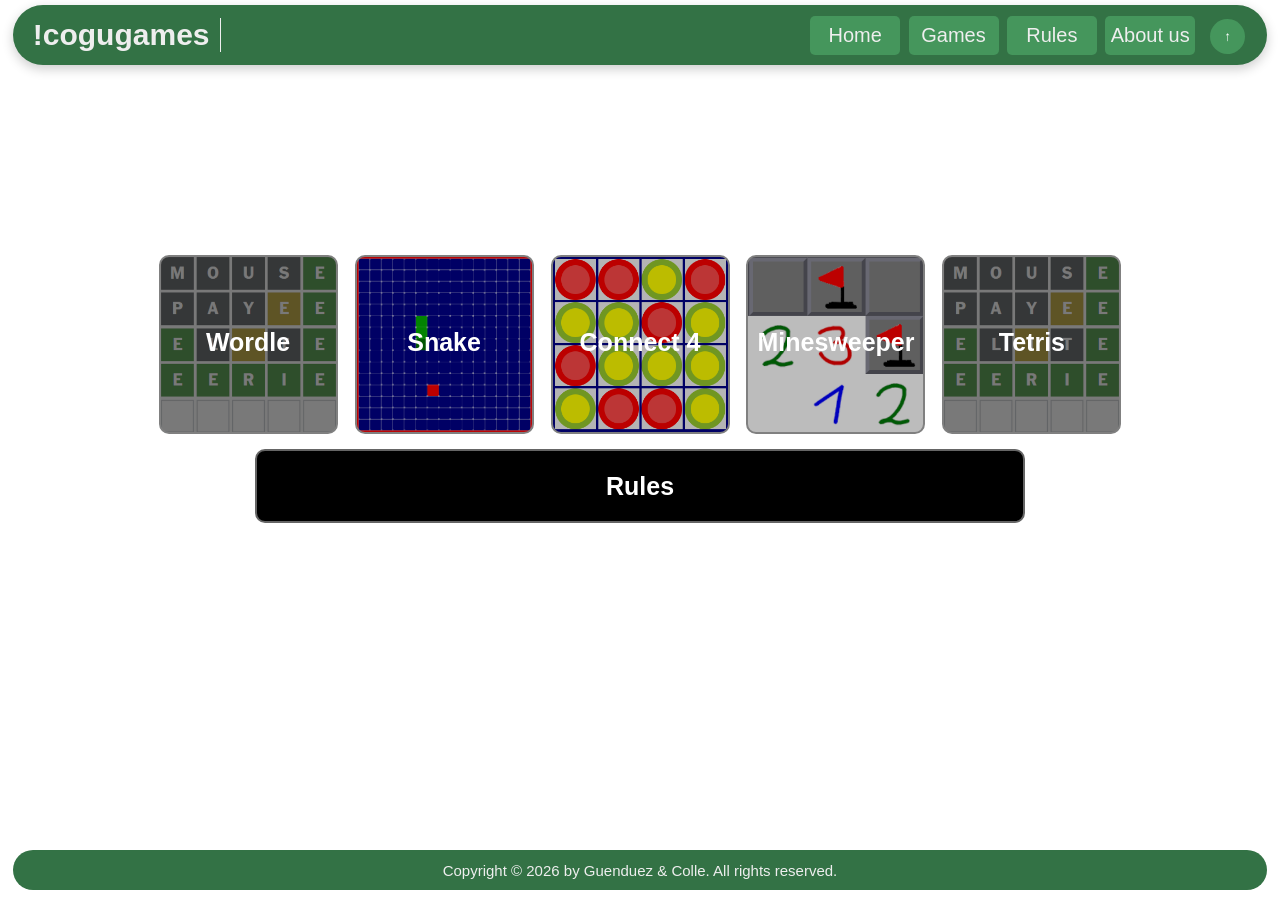
<file: index.html>
<!DOCTYPE html>
<html lang="en">
<head>
    <meta charset="UTF-8">
    <meta name="viewport" content="width=device-width, initial-scale=1.0">
    <title>Gamesite Guenduez & Colle</title>
    <link rel="stylesheet" href="./css/style.css">
</head>
<body>
    <div id="global-header-wrapper"></div>
    <main id="index-main">
        <div class="game-options">
            <a href="./wordle.html" class="game-option-main" id="game-option-wordle">
                <div>Wordle</div>
            </a>

            <a href="./snake.html" class="game-option-main" id="game-option-snake">
                <div>Snake</div>
            </a>

            <a href="./gewinnt.html" class="game-option-main" id="game-option-gewinnt">
                <div>Connect 4</div>
            </a>

            <a href="./minesweeper.html" class="game-option-main" id="game-option-minesweeper">
                <div>Minesweeper</div>
            </a>
            
            <a href="./tetris.html" class="game-option-main" id="game-option-tetris">
                <div>Tetris</div>
            </a>
        </div>

        <a href="./rules.html" class="other-options-main">
            <div>Rules</div>
        </a>
    </main>

    <footer id="global-footer"></footer>

    <script src="./js/header.js"></script>
    <script src="./js/footer.js"></script>
    <script src="./js/collapseHeaderGameOptions.js"></script>
    <script src="./js/toggleHeader.js"></script>
</body>
</html>
</file>
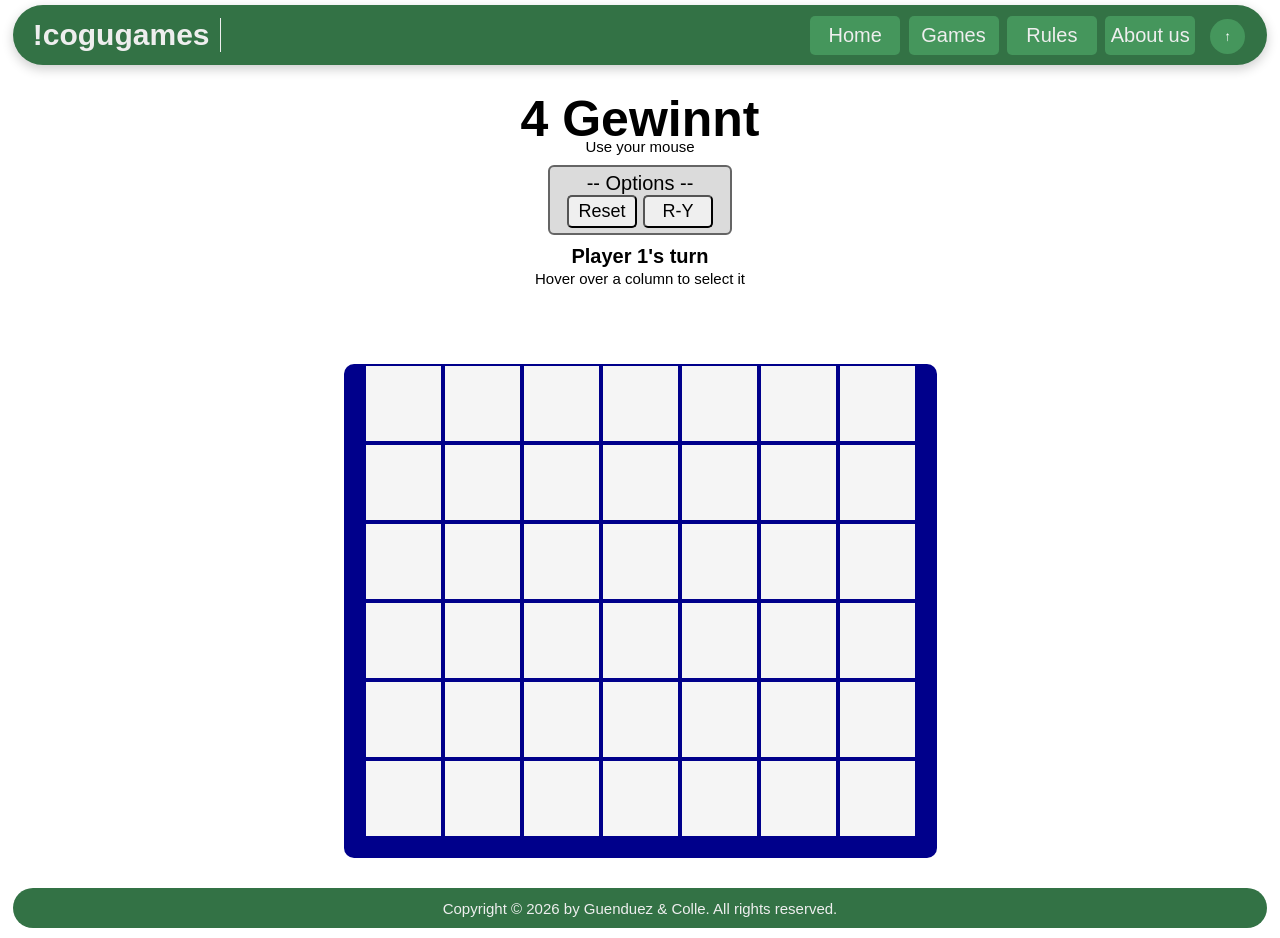
<file: gewinnt.html>
<!DOCTYPE html>
<html lang="en">
<head>
    <meta charset="UTF-8">
    <meta name="viewport" content="width=device-width, initial-scale=1.0">
    <title>Gamesite Guenduez & Colle</title>
    <link rel="stylesheet" href="./css/style.css">
    <link rel="stylesheet" href="./css/tileRY.css">
    <link rel="stylesheet" href="./css/tileBG.css">
    <link rel="stylesheet" href="./css/tileCB.css">
    <link rel="stylesheet" href="./css/tileImpossible.css">
</head>
<body>
    <div id="global-header-wrapper"></div>

    <main>
        <h1 class="game-title">4 Gewinnt</h1>
        <p class="game-subtitle">Use your mouse</p>
        <div class="game-options-menu">
            <p>-- Options --</p>
            <div>
                <button type="button" id="gewinnt-reset-button" class="options-button">Reset</button>
                <button type="button" id="gewinnt-color-button" class="options-button">R-Y</button>
            </div>
        </div>
        <p id="comment-gewinnt">Player 1&apos;s turn</p>
        <p id="meta-message-gewinnt">Hover over a column to select it</p>
        <div id="gewinnt-game-board">
            <div class="gewinnt-input-row">
                <button></button>
                <button></button>
                <button></button>
                <button></button>
                <button></button>
                <button></button>
                <button></button>
            </div>
            <div id="gewinnt-rows-wrapper">
                <div class="gewinnt-row">
                    <div class="gewinnt-tile-wrapper"></div>
                    <div class="gewinnt-tile-wrapper"></div>
                    <div class="gewinnt-tile-wrapper"></div>
                    <div class="gewinnt-tile-wrapper"></div>
                    <div class="gewinnt-tile-wrapper"></div>
                    <div class="gewinnt-tile-wrapper"></div>
                    <div class="gewinnt-tile-wrapper"></div>
                </div>
                <div class="gewinnt-row">
                    <div class="gewinnt-tile-wrapper"></div>
                    <div class="gewinnt-tile-wrapper"></div>
                    <div class="gewinnt-tile-wrapper"></div>
                    <div class="gewinnt-tile-wrapper"></div>
                    <div class="gewinnt-tile-wrapper"></div>
                    <div class="gewinnt-tile-wrapper"></div>
                    <div class="gewinnt-tile-wrapper"></div>
                </div>
                <div class="gewinnt-row">
                    <div class="gewinnt-tile-wrapper"></div>
                    <div class="gewinnt-tile-wrapper"></div>
                    <div class="gewinnt-tile-wrapper"></div>
                    <div class="gewinnt-tile-wrapper"></div>
                    <div class="gewinnt-tile-wrapper"></div>
                    <div class="gewinnt-tile-wrapper"></div>
                    <div class="gewinnt-tile-wrapper"></div>
                </div>
                <div class="gewinnt-row">
                    <div class="gewinnt-tile-wrapper"></div>
                    <div class="gewinnt-tile-wrapper"></div>
                    <div class="gewinnt-tile-wrapper"></div>
                    <div class="gewinnt-tile-wrapper"></div>
                    <div class="gewinnt-tile-wrapper"></div>
                    <div class="gewinnt-tile-wrapper"></div>
                    <div class="gewinnt-tile-wrapper"></div>
                </div>
                <div class="gewinnt-row">
                    <div class="gewinnt-tile-wrapper"></div>
                    <div class="gewinnt-tile-wrapper"></div>
                    <div class="gewinnt-tile-wrapper"></div>
                    <div class="gewinnt-tile-wrapper"></div>
                    <div class="gewinnt-tile-wrapper"></div>
                    <div class="gewinnt-tile-wrapper"></div>
                    <div class="gewinnt-tile-wrapper"></div>
                </div>
                <div class="gewinnt-row">
                    <div class="gewinnt-tile-wrapper"></div>
                    <div class="gewinnt-tile-wrapper"></div>
                    <div class="gewinnt-tile-wrapper"></div>
                    <div class="gewinnt-tile-wrapper"></div>
                    <div class="gewinnt-tile-wrapper"></div>
                    <div class="gewinnt-tile-wrapper"></div>
                    <div class="gewinnt-tile-wrapper"></div>
                </div>
            </div>
        </div>
    </main>

    <footer id="global-footer"></footer>

    <script src="./js/header.js"></script>
    <script src="./js/footer.js"></script>
    <script src="./js/collapseHeaderGameOptions.js"></script>
    <script src="./js/toggleHeader.js"></script>
    <script src="./js/gewinntGame.js"></script>
</body>
</html>
</file>
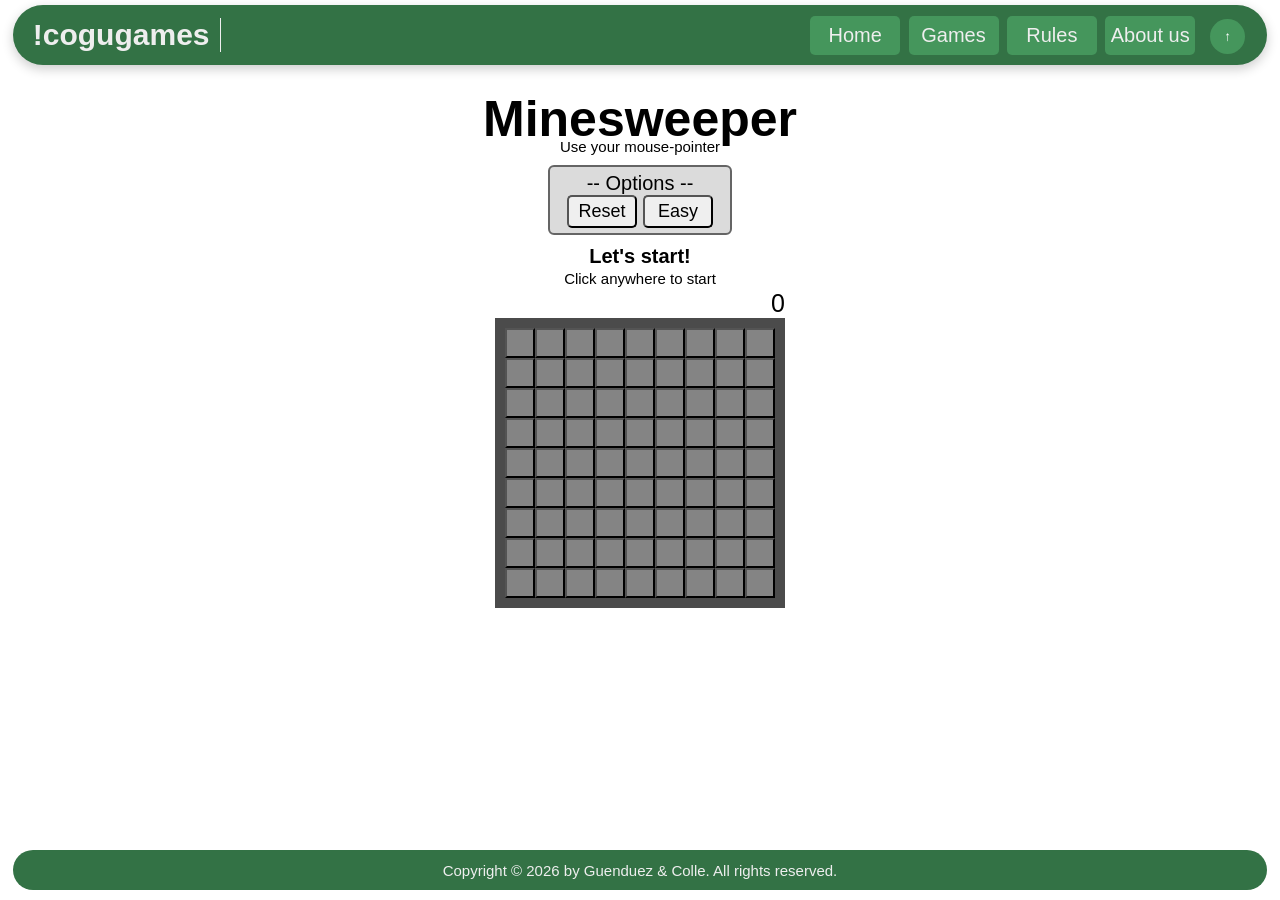
<file: minesweeper.html>
<!DOCTYPE html>
<html lang="en">
<head>
    <meta charset="UTF-8">
    <meta name="viewport" content="width=device-width, initial-scale=1.0">
    <title>Gamesite Guenduez & Colle</title>
    <link rel="stylesheet" href="./css/style.css">
</head>
<body>
    <div id="global-header-wrapper"></div>
    <main>
        <h1 class="game-title">Minesweeper</h1>
        <p class="game-subtitle">Use your mouse-pointer</p>
        <div class="game-options-menu">
            <p>-- Options --</p>
            <div>
                <button type="button" id="minesweeper-reset" class="options-button">Reset</button>
                <button type="button" id="toggle-difficulty" class="options-button">Easy</button>
            </div>
        </div>

        <p id="comment-minesweeper">Let's start!</p>
        <p id="meta-message-minesweeper">Click anywhere to start</p>

        <div id="minesweeper-timer-wrapper"><p id="minesweeper-timer">0</p></div>
        <div class="minesweeper-gameboard"></div>

    </main>

    <footer id="global-footer"></footer>

    <script src="./js/header.js"></script>
    <script src="./js/footer.js"></script>
    <script src="./js/collapseHeaderGameOptions.js"></script>
    <script src="./js/toggleHeader.js"></script>
    <script src="./js/minesweeperGame.js"></script>
</body>
</html>
</file>
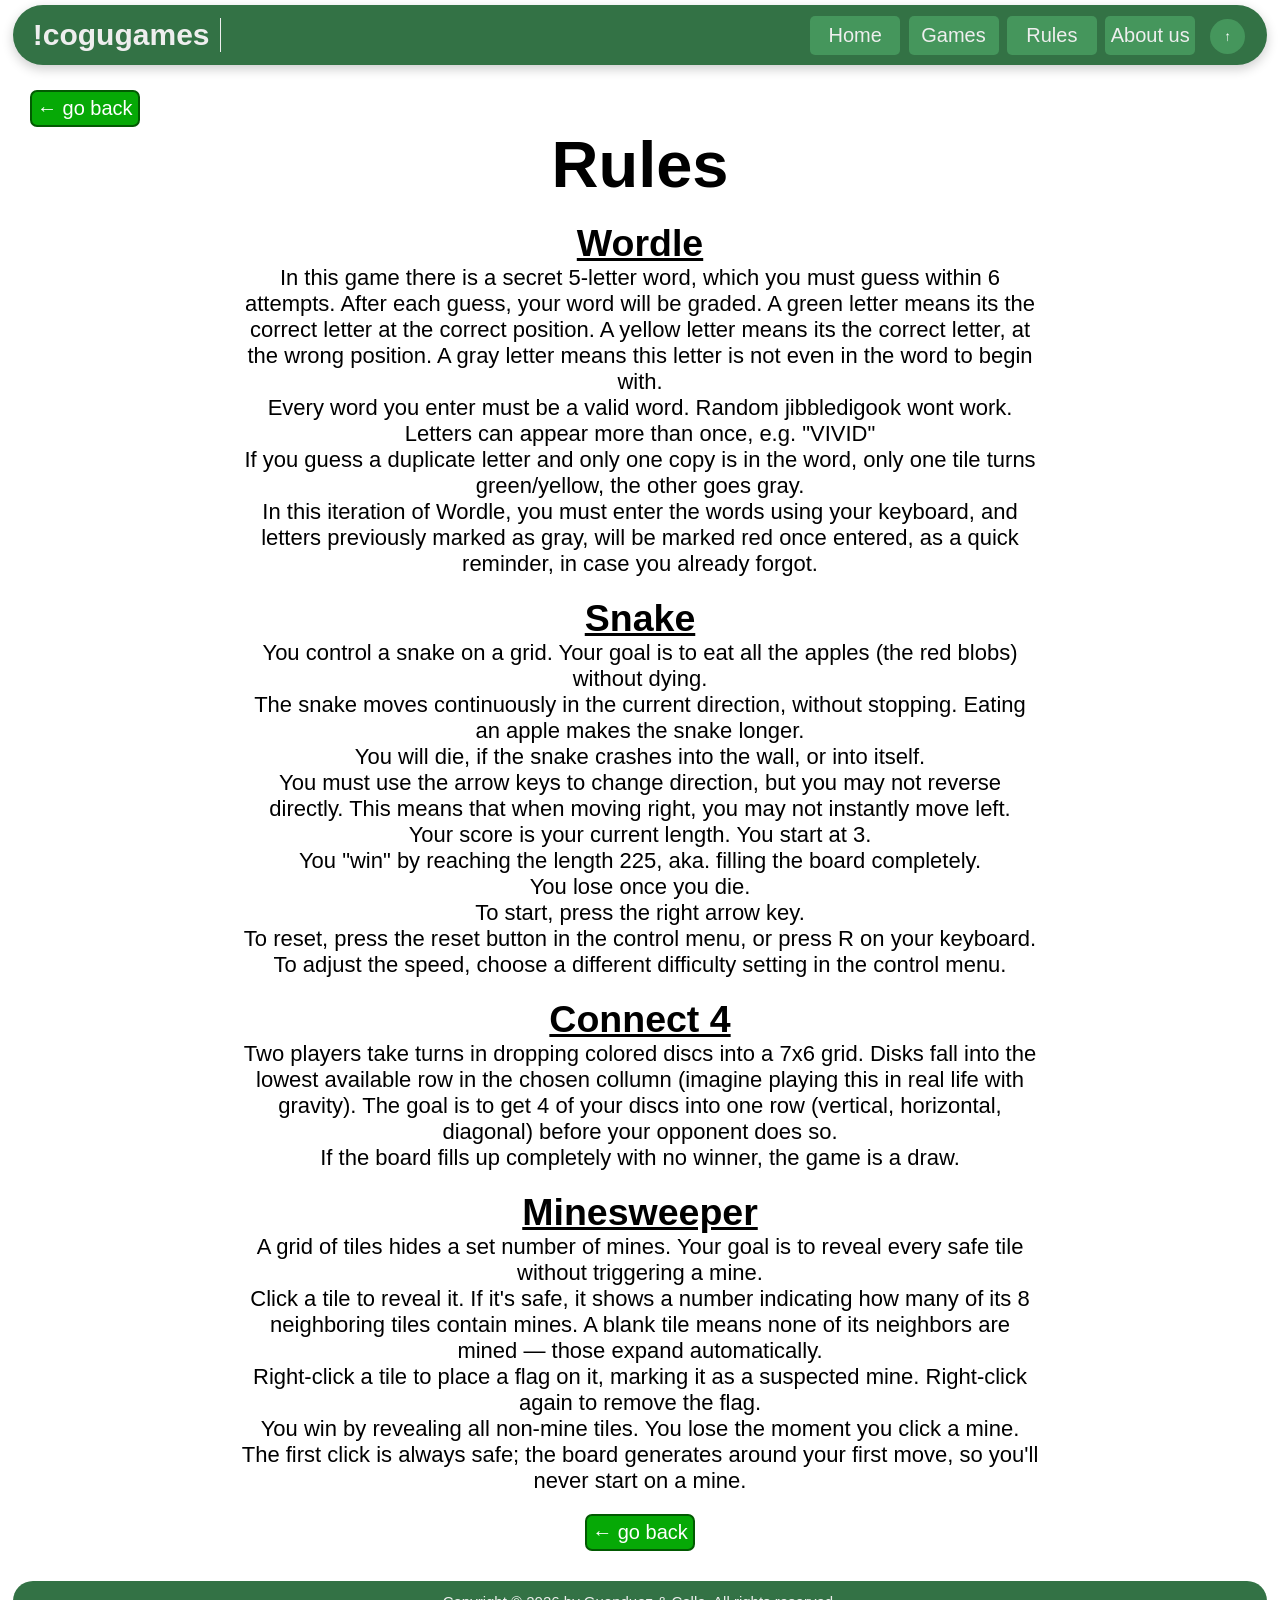
<file: rules.html>
<!DOCTYPE html>
<html lang="en">
<head>
    <meta charset="UTF-8">
    <meta name="viewport" content="width=device-width, initial-scale=1.0">
    <title>Gamesite Guenduez & Colle</title>
    <link rel="stylesheet" href="./css/style.css">
</head>
<body>
    <div id="global-header-wrapper"></div>
    <main id="rules-main">
        <a href="./index.html" class="back-to-home-link">&larr; go back</a>
        <h1>Rules</h1>
        <div class="rules-paragraph">
            <h2>Wordle</h2>
            <p>
                In this game there is a secret 5-letter word, which you must guess within 6 attempts. 
                After each guess, your word will be graded. A green letter means its the correct letter at the correct position. 
                A yellow letter means its the correct letter, at the wrong position. A gray letter means this letter is not even 
                in the word to begin with.   
            </p>
            <p>
                Every word you enter must be a valid word. Random jibbledigook wont work.
            </p>
            <p>
                Letters can appear more than once, e.g. "VIVID" 
            </p>
            <p>
                If you guess a duplicate letter and only one copy is in the word, only one tile turns green/yellow, the other goes gray.<br>
            </p>
            <p>
                In this iteration of Wordle, you must enter the words using your keyboard, and letters previously marked as gray, will be 
                marked red once entered, as a quick reminder, in case you already forgot. 
            </p>
        </div>

        <div class="rules-paragraph">
            <h2>Snake</h2>
            <p>
                You control a snake on a grid. Your goal is to eat all the apples (the red blobs) without dying. <br>
                The snake moves continuously in the current direction, without stopping. 
                Eating an apple makes the snake longer. <br>
                You will die, if the snake crashes into the wall, or into itself. 
            </p>
            <p>
                You must use the arrow keys to change direction, but you may not reverse directly. This means that 
                when moving right, you may not instantly move left. 
            </p>
            <p>
                Your score is your current length. You start at 3. 
            </p>
            <p>
                You "win" by reaching the length 225, aka. filling the board completely. <br>
                You lose once you die. 
            </p>
            <p>
                To start, press the right arrow key. <br>
                To reset, press the reset button in the control menu, or press R on your keyboard. <br>
                To adjust the speed, choose a different difficulty setting in the control menu. 
            </p>
        </div>

        <div class="rules-paragraph">
            <h2>Connect 4</h2>
            <p>
                Two players take turns in dropping colored discs into a 7x6 grid. 
                Disks fall into the lowest available row in the chosen collumn (imagine playing this in real life with gravity). 
                The goal is to get 4 of your discs into one row (vertical, horizontal, diagonal) before your opponent does so. 
            </p>
            <p>
                If the board fills up completely with no winner, the game is a draw. 
            </p>
        </div>
        
        <div class="rules-paragraph">
            <h2>Minesweeper</h2>
            <p>
                A grid of tiles hides a set number of mines. Your goal is to reveal every safe tile without 
                triggering a mine.
            </p>
            <p>
                Click a tile to reveal it. If it's safe, it shows a number indicating how many of its 
                8 neighboring tiles contain mines. A blank tile means none of its neighbors are mined — 
                those expand automatically.
            </p>
            <p>
                Right-click a tile to place a flag on it, marking it as a suspected mine. 
                Right-click again to remove the flag.
            </p>
            <p>
                You win by revealing all non-mine tiles. You lose the moment you click a mine.
            </p>
            <p>
                The first click is always safe; the board generates around your first move, 
                so you'll never start on a mine.
            </p>
        </div>

        <a href="./index.html" class="back-to-home-link" id="bottom-back-to-home-link">&larr; go back</a>
    </main>

    <footer id="global-footer"></footer>

    <script src="./js/header.js"></script>
    <script src="./js/footer.js"></script>
    <script src="./js/collapseHeaderGameOptions.js"></script>
    <script src="./js/toggleHeader.js"></script>
</body>
</html>
</file>
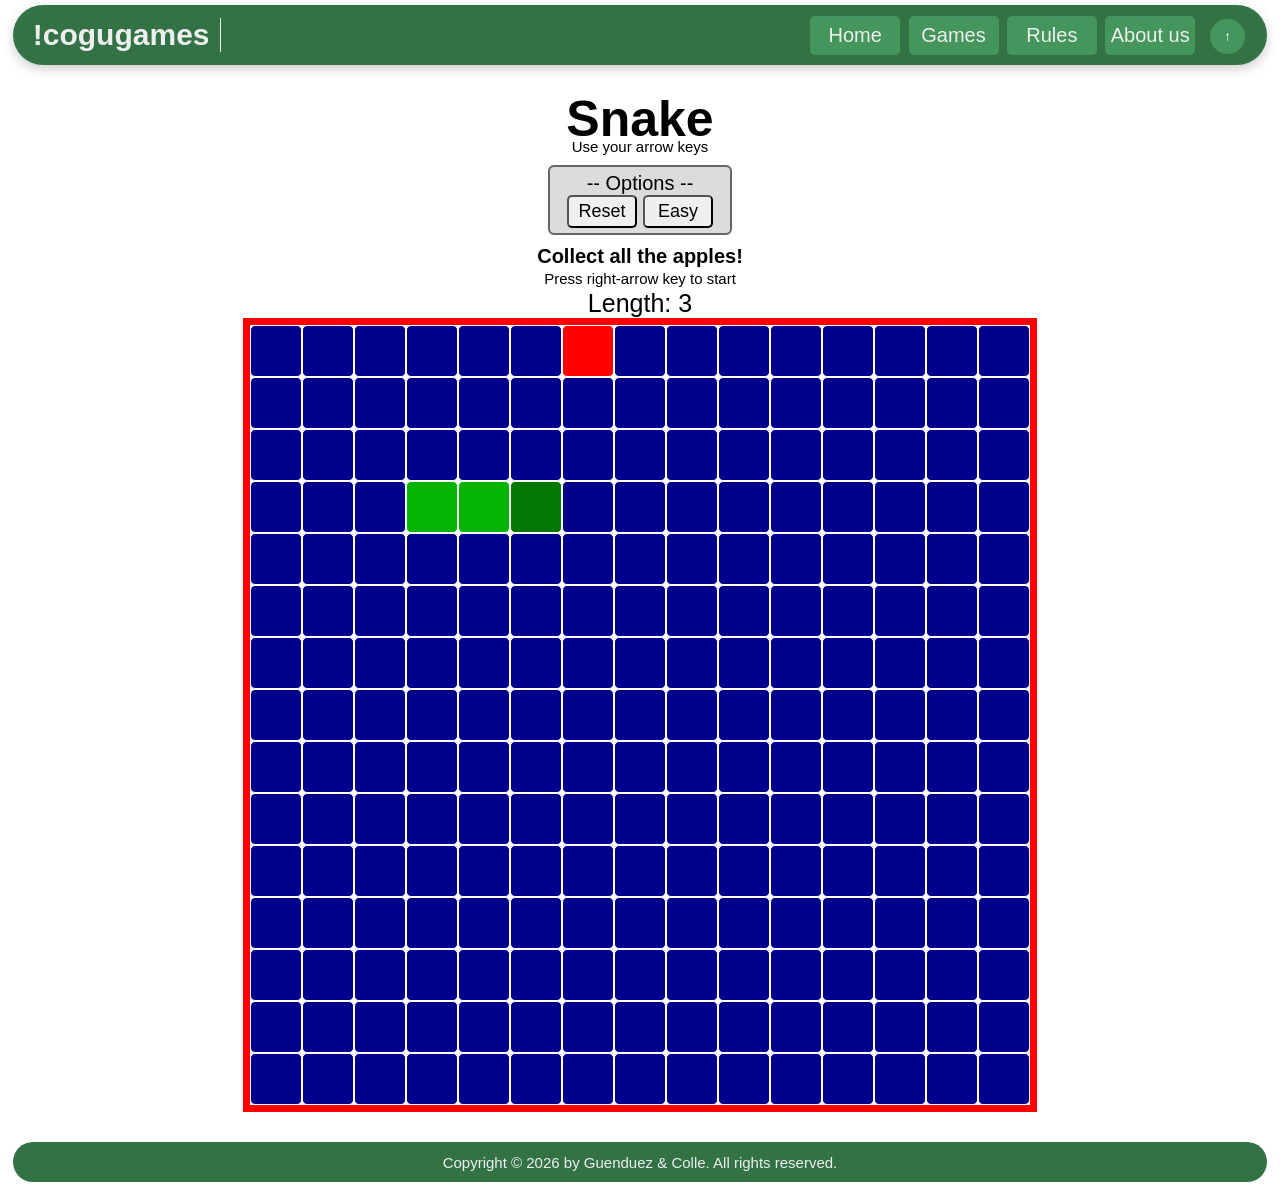
<file: snake.html>
<!DOCTYPE html>
<html lang="en">
<head>
    <meta charset="UTF-8">
    <meta name="viewport" content="width=device-width, initial-scale=1.0">
    <title>Gamesite Guenduez & Colle</title>
    <link rel="stylesheet" href="./css/style.css">
</head>
<body>
    <div id="global-header-wrapper"></div>
    <main>
        <h1 class="game-title">Snake</h1>
        <p class="game-subtitle">Use your arrow keys</p>
        <div class="game-options-menu">
            <p>-- Options --</p>
            <div>
                <button type="button" id="snake-reset-button" class="options-button">Reset</button>
                <button type="button" id="snake-difficulty" class="options-button">Easy</button>
            </div>
        </div>
        <p id="comment-snake">Collect all the apples!</p>
        <p id="meta-message-snake">Press right-arrow key to start</p>
        <div id="snake-scores">
            <div id="snake-score-apples">Length: 3</div>
        </div>
        <div id="snake-game-board">
            <div class="snake-row">
                <div class="snake-block"></div>
                <div class="snake-block"></div>
                <div class="snake-block"></div>
                <div class="snake-block"></div>
                <div class="snake-block"></div>
                <div class="snake-block"></div>
                <div class="snake-block"></div>
                <div class="snake-block"></div>
                <div class="snake-block"></div>
                <div class="snake-block"></div>
                <div class="snake-block"></div>
                <div class="snake-block"></div>
                <div class="snake-block"></div>
                <div class="snake-block"></div>
                <div class="snake-block"></div>
            </div>
            <div class="snake-row">
                <div class="snake-block"></div>
                <div class="snake-block"></div>
                <div class="snake-block"></div>
                <div class="snake-block"></div>
                <div class="snake-block"></div>
                <div class="snake-block"></div>
                <div class="snake-block"></div>
                <div class="snake-block"></div>
                <div class="snake-block"></div>
                <div class="snake-block"></div>
                <div class="snake-block"></div>
                <div class="snake-block"></div>
                <div class="snake-block"></div>
                <div class="snake-block"></div>
                <div class="snake-block"></div>
            </div>
            <div class="snake-row">
                <div class="snake-block"></div>
                <div class="snake-block"></div>
                <div class="snake-block"></div>
                <div class="snake-block"></div>
                <div class="snake-block"></div>
                <div class="snake-block"></div>
                <div class="snake-block"></div>
                <div class="snake-block"></div>
                <div class="snake-block"></div>
                <div class="snake-block"></div>
                <div class="snake-block"></div>
                <div class="snake-block"></div>
                <div class="snake-block"></div>
                <div class="snake-block"></div>
                <div class="snake-block"></div>
            </div>
            <div class="snake-row">
                <div class="snake-block"></div>
                <div class="snake-block"></div>
                <div class="snake-block"></div>
                <div class="snake-block"></div>
                <div class="snake-block"></div>
                <div class="snake-block"></div>
                <div class="snake-block"></div>
                <div class="snake-block"></div>
                <div class="snake-block"></div>
                <div class="snake-block"></div>
                <div class="snake-block"></div>
                <div class="snake-block"></div>
                <div class="snake-block"></div>
                <div class="snake-block"></div>
                <div class="snake-block"></div>
            </div>
            <div class="snake-row">
                <div class="snake-block"></div>
                <div class="snake-block"></div>
                <div class="snake-block"></div>
                <div class="snake-block"></div>
                <div class="snake-block"></div>
                <div class="snake-block"></div>
                <div class="snake-block"></div>
                <div class="snake-block"></div>
                <div class="snake-block"></div>
                <div class="snake-block"></div>
                <div class="snake-block"></div>
                <div class="snake-block"></div>
                <div class="snake-block"></div>
                <div class="snake-block"></div>
                <div class="snake-block"></div>
            </div>
            <div class="snake-row">
                <div class="snake-block"></div>
                <div class="snake-block"></div>
                <div class="snake-block"></div>
                <div class="snake-block"></div>
                <div class="snake-block"></div>
                <div class="snake-block"></div>
                <div class="snake-block"></div>
                <div class="snake-block"></div>
                <div class="snake-block"></div>
                <div class="snake-block"></div>
                <div class="snake-block"></div>
                <div class="snake-block"></div>
                <div class="snake-block"></div>
                <div class="snake-block"></div>
                <div class="snake-block"></div>
            </div>
            <div class="snake-row">
                <div class="snake-block"></div>
                <div class="snake-block"></div>
                <div class="snake-block"></div>
                <div class="snake-block"></div>
                <div class="snake-block"></div>
                <div class="snake-block"></div>
                <div class="snake-block"></div>
                <div class="snake-block"></div>
                <div class="snake-block"></div>
                <div class="snake-block"></div>
                <div class="snake-block"></div>
                <div class="snake-block"></div>
                <div class="snake-block"></div>
                <div class="snake-block"></div>
                <div class="snake-block"></div>
            </div>
            <div class="snake-row">
                <div class="snake-block"></div>
                <div class="snake-block"></div>
                <div class="snake-block"></div>
                <div class="snake-block"></div>
                <div class="snake-block"></div>
                <div class="snake-block"></div>
                <div class="snake-block"></div>
                <div class="snake-block"></div>
                <div class="snake-block"></div>
                <div class="snake-block"></div>
                <div class="snake-block"></div>
                <div class="snake-block"></div>
                <div class="snake-block"></div>
                <div class="snake-block"></div>
                <div class="snake-block"></div>
            </div>
            <div class="snake-row">
                <div class="snake-block"></div>
                <div class="snake-block"></div>
                <div class="snake-block"></div>
                <div class="snake-block"></div>
                <div class="snake-block"></div>
                <div class="snake-block"></div>
                <div class="snake-block"></div>
                <div class="snake-block"></div>
                <div class="snake-block"></div>
                <div class="snake-block"></div>
                <div class="snake-block"></div>
                <div class="snake-block"></div>
                <div class="snake-block"></div>
                <div class="snake-block"></div>
                <div class="snake-block"></div>
            </div>
            <div class="snake-row">
                <div class="snake-block"></div>
                <div class="snake-block"></div>
                <div class="snake-block"></div>
                <div class="snake-block"></div>
                <div class="snake-block"></div>
                <div class="snake-block"></div>
                <div class="snake-block"></div>
                <div class="snake-block"></div>
                <div class="snake-block"></div>
                <div class="snake-block"></div>
                <div class="snake-block"></div>
                <div class="snake-block"></div>
                <div class="snake-block"></div>
                <div class="snake-block"></div>
                <div class="snake-block"></div>
            </div>
            <div class="snake-row">
                <div class="snake-block"></div>
                <div class="snake-block"></div>
                <div class="snake-block"></div>
                <div class="snake-block"></div>
                <div class="snake-block"></div>
                <div class="snake-block"></div>
                <div class="snake-block"></div>
                <div class="snake-block"></div>
                <div class="snake-block"></div>
                <div class="snake-block"></div>
                <div class="snake-block"></div>
                <div class="snake-block"></div>
                <div class="snake-block"></div>
                <div class="snake-block"></div>
                <div class="snake-block"></div>
            </div>
            <div class="snake-row">
                <div class="snake-block"></div>
                <div class="snake-block"></div>
                <div class="snake-block"></div>
                <div class="snake-block"></div>
                <div class="snake-block"></div>
                <div class="snake-block"></div>
                <div class="snake-block"></div>
                <div class="snake-block"></div>
                <div class="snake-block"></div>
                <div class="snake-block"></div>
                <div class="snake-block"></div>
                <div class="snake-block"></div>
                <div class="snake-block"></div>
                <div class="snake-block"></div>
                <div class="snake-block"></div>
            </div>
            <div class="snake-row">
                <div class="snake-block"></div>
                <div class="snake-block"></div>
                <div class="snake-block"></div>
                <div class="snake-block"></div>
                <div class="snake-block"></div>
                <div class="snake-block"></div>
                <div class="snake-block"></div>
                <div class="snake-block"></div>
                <div class="snake-block"></div>
                <div class="snake-block"></div>
                <div class="snake-block"></div>
                <div class="snake-block"></div>
                <div class="snake-block"></div>
                <div class="snake-block"></div>
                <div class="snake-block"></div>
            </div>
            <div class="snake-row">
                <div class="snake-block"></div>
                <div class="snake-block"></div>
                <div class="snake-block"></div>
                <div class="snake-block"></div>
                <div class="snake-block"></div>
                <div class="snake-block"></div>
                <div class="snake-block"></div>
                <div class="snake-block"></div>
                <div class="snake-block"></div>
                <div class="snake-block"></div>
                <div class="snake-block"></div>
                <div class="snake-block"></div>
                <div class="snake-block"></div>
                <div class="snake-block"></div>
                <div class="snake-block"></div>
            </div>
            <div class="snake-row">
                <div class="snake-block"></div>
                <div class="snake-block"></div>
                <div class="snake-block"></div>
                <div class="snake-block"></div>
                <div class="snake-block"></div>
                <div class="snake-block"></div>
                <div class="snake-block"></div>
                <div class="snake-block"></div>
                <div class="snake-block"></div>
                <div class="snake-block"></div>
                <div class="snake-block"></div>
                <div class="snake-block"></div>
                <div class="snake-block"></div>
                <div class="snake-block"></div>
                <div class="snake-block"></div>
            </div>
        </div>
    </main>

    <footer id="global-footer"></footer>

    <script src="./js/header.js"></script>
    <script src="./js/footer.js"></script>
    <script src="./js/collapseHeaderGameOptions.js"></script>
    <script src="./js/toggleHeader.js"></script>
    <script src="./js/snakeGame.js"></script>
</body>
</html>
</file>
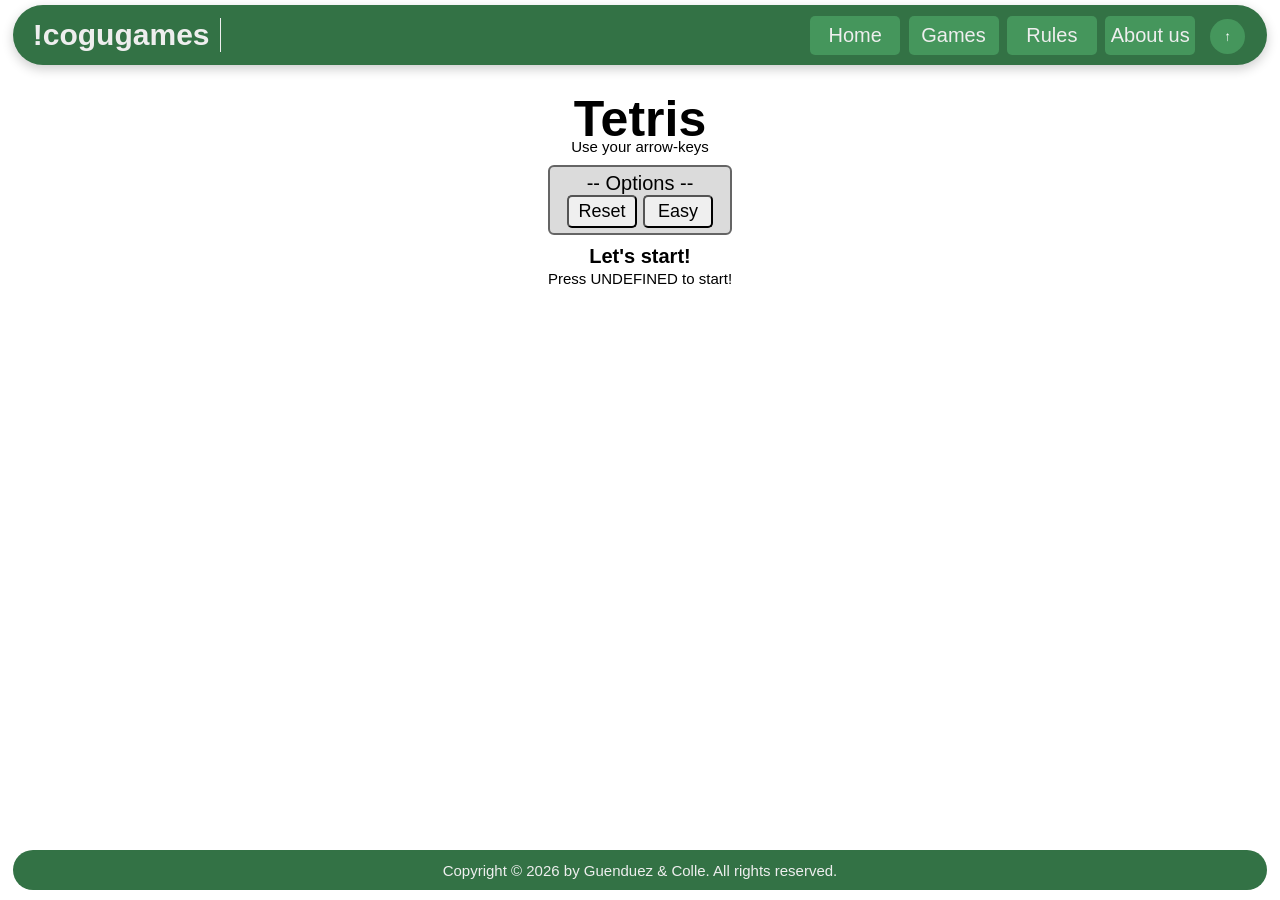
<file: tetris.html>
<!DOCTYPE html>
<html lang="en">
<head>
    <meta charset="UTF-8">
    <meta name="viewport" content="width=device-width, initial-scale=1.0">
    <title>Gamesite Guenduez & Colle</title>
    <link rel="stylesheet" href="./css/style.css">
</head>
<body>
    <div id="global-header-wrapper"></div>
    <main>
        <h1 class="game-title">Tetris</h1>
        <p class="game-subtitle">Use your arrow-keys</p>
        <div class="game-options-menu">
            <p>-- Options --</p>
            <div>
                <button type="button" id="tetris-reset" class="options-button">Reset</button>
                <button type="button" id="toggle-difficulty" class="options-button">Easy</button>
            </div>
        </div>

        <p id="comment-tetris">Let's start!</p>
        <p id="meta-message-tetris">Press UNDEFINED to start!</p>

        <div class="tetris-gameboard"></div>

    </main>

    <footer id="global-footer"></footer>

    <script src="./js/header.js"></script>
    <script src="./js/footer.js"></script>
    <script src="./js/collapseHeaderGameOptions.js"></script>
    <script src="./js/toggleHeader.js"></script>
    <script src="./js/tetrisGame.js"></script>
</body>
</html>
</file>
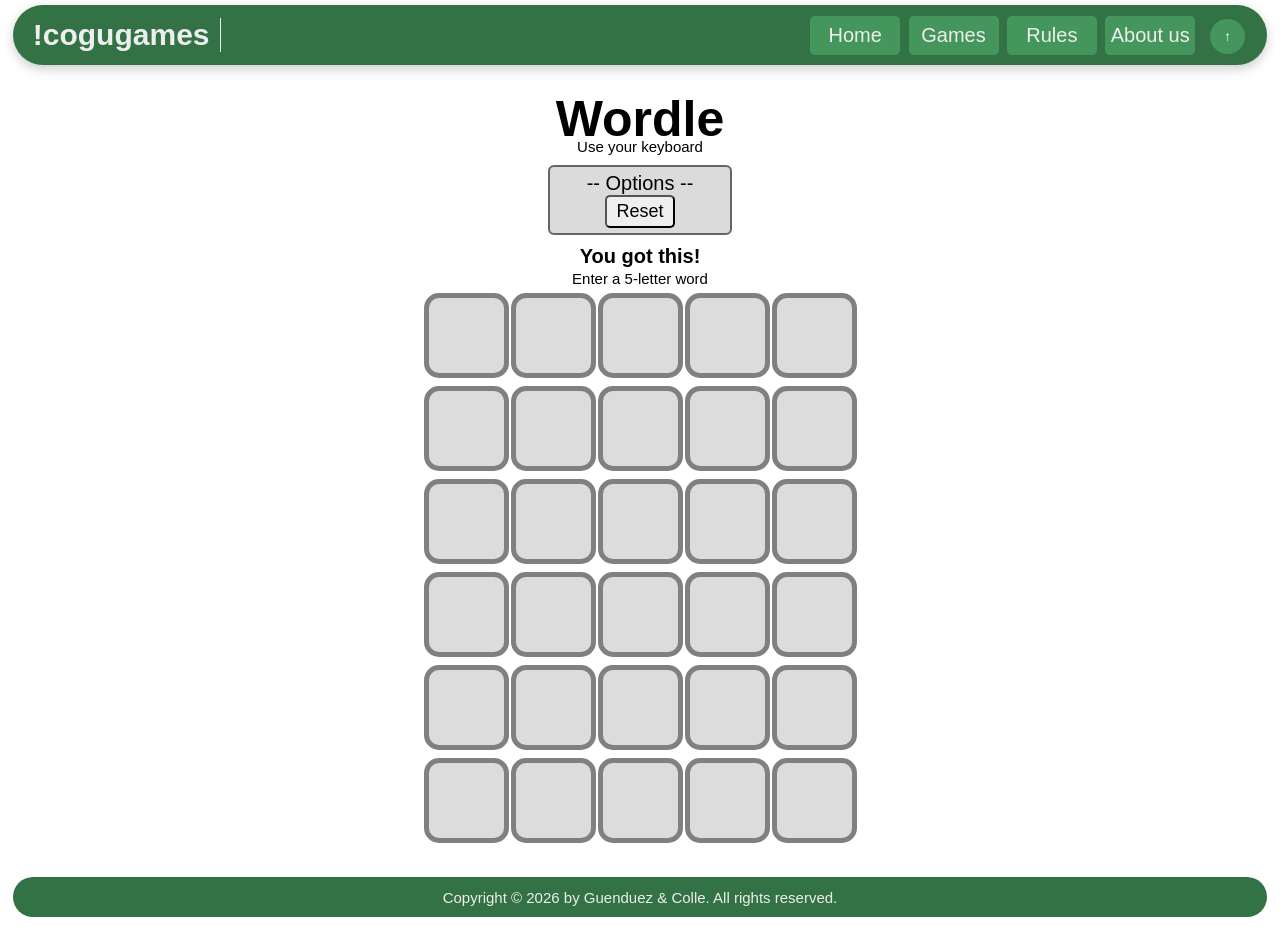
<file: wordle.html>
<!DOCTYPE html>
<html lang="de">
<head>
    <meta charset="UTF-8">
    <meta name="viewport" content="width=device-width, initial-scale=1.0">
    <title>Gamesite Guenduez & Colle</title>
    <link rel="stylesheet" href="./css/style.css">
</head>
<body>
    <div id="global-header-wrapper"></div>
    <main>
        <h1 class="game-title">Wordle</h1>
        <p class="game-subtitle">Use your keyboard</p>
        <div class="game-options-menu">
            <p>-- Options --</p>
            <div>
                <button type="button" id="wordle-reset-button" class="options-button">Reset</button>
            </div>
        </div>
        <p id="comment-wordle">You got this!</p>
        <p id="meta-message-wordle">Enter a 5-letter word</p>
        <div id="wordle-game-board">
            <div class="wordle-row">
                <div class="wordle-text-input-box"></div>
                <div class="wordle-text-input-box"></div>
                <div class="wordle-text-input-box"></div>
                <div class="wordle-text-input-box"></div>
                <div class="wordle-text-input-box"></div>
            </div>
            <div class="wordle-row">
                <div class="wordle-text-input-box"></div>
                <div class="wordle-text-input-box"></div>
                <div class="wordle-text-input-box"></div>
                <div class="wordle-text-input-box"></div>
                <div class="wordle-text-input-box"></div>
            </div>
            <div class="wordle-row">
                <div class="wordle-text-input-box"></div>
                <div class="wordle-text-input-box"></div>
                <div class="wordle-text-input-box"></div>
                <div class="wordle-text-input-box"></div>
                <div class="wordle-text-input-box"></div>
            </div>
            <div class="wordle-row">
                <div class="wordle-text-input-box"></div>
                <div class="wordle-text-input-box"></div>
                <div class="wordle-text-input-box"></div>
                <div class="wordle-text-input-box"></div>
                <div class="wordle-text-input-box"></div>
            </div>
            <div class="wordle-row">
                <div class="wordle-text-input-box"></div>
                <div class="wordle-text-input-box"></div>
                <div class="wordle-text-input-box"></div>
                <div class="wordle-text-input-box"></div>
                <div class="wordle-text-input-box"></div>
            </div>
            <div class="wordle-row">
                <div class="wordle-text-input-box"></div>
                <div class="wordle-text-input-box"></div>
                <div class="wordle-text-input-box"></div>
                <div class="wordle-text-input-box"></div>
                <div class="wordle-text-input-box"></div>
            </div>
        </div>
    </main>
    <footer id="global-footer"></footer>
    <script src="./js/header.js"></script>
    <script src="./js/footer.js"></script>
    <script src="./js/collapseHeaderGameOptions.js"></script>
    <script src="./js/toggleHeader.js"></script>
    <script src="./js/wordleGame.js"></script>
</body>
</html>
</file>
<file: css/style.css>
* {
    font-family: Arial, Helvetica, sans-serif;
}

body {
    margin:0px;
    display:flex;
    flex-direction: column;
    min-height: 100vh;
}

header {
    background-color: #337245;
    color:#eee;
    height:60px;
    width:98%;
    margin:5px auto;
    border-radius: 30px;
    display:flex;
    font-size: 30px;
    box-shadow: 0 4px 12px rgba(0,0,0,0.2);
    justify-content: space-between;
    transition: 0.1s ease-out;
}

.header-content {
    margin:auto 20px;
    width:fit-content;
}

#sitename {
    padding-right: 10px;
    border-right: 1px solid #eee;
    font-weight: bold;
}

#collapseButtonHeader, .header-button {
    cursor: pointer;
    border-radius: 5px;
    margin-top:0;
    background-color: #45965c;
    color: #eee;
    padding:8px 0px;
    width:90px;
    border:none;
    text-align:center;
    outline:none;
    font-size:20px;
}

#links-to-pages {
    position: relative;
    width:fit-content;
}

#links-wrapper {
    overflow: hidden;
    background-color: #689575;
    max-height: 0px;
    overflow:hidden;
    transition: max-height 0.1s ease-out, padding 0.1s ease-out;
    position: absolute;
    top:100%;
    width:130px;
    z-index:100;    /* makes it render over other elements */
    transform: translateX(90%);
    border-radius: 5px;
}

#links-wrapper a {
    display:inline-block;
    margin:0px;
    font-size:20px;
    color:#eee;
    cursor: pointer;
    width:125px;
    height:30px;
    border-radius: 5px;
    padding:7px 0px 0px 4px;
}

header a {
    display:inline-block;
    text-decoration: none;
}

#links-to-pages a:hover, #links-to-pages button:hover, .dropdown-option-header:hover {
    background-color:#82b290
}

.clickable-link-to-page {
    width:90px;
}

.header-button {
    width:90px;
}

#toggle-header {
    height:35px;
    width:35px;
    border: transparent;
    border-radius: 0px;
    float:right;
    margin:4px 2px 0px 15px;
    border-radius: 50%;
    background-color: #45965c;
    color:white;
}

.game-options {
    width:fit-content;
    margin:auto;
}

main {
    font-size: 25px;
    flex:1;
}

#index-main {
    padding-top: 20vh;
}

footer {
    background-color: #337245;
    color:#eee;
    height:40px;
    width:98%;
    margin:30px auto 10px auto;
    border-radius: 30px;
    display:flex;
    font-size: 15px;
    justify-content: center;
    align-items: center;
}

.game-option-main {
    display: inline-flex;
    margin:5px;
    color:white;
    text-align: center;
    font-weight: bold;
    text-decoration: none;
    align-content: center;
    vertical-align: middle;
}

.game-option-main div {
    width:175px;
    height:175px;
    background-size: 175px 175px;
    border-radius: 10px;
    border:2px grey solid;
    background-repeat: no-repeat;
    line-height: 170px;
}

.other-options-main {
    display: block;
    height:70px;
    width:766px;
    margin:10px auto;
    color:white;
    text-align: center;
    font-weight: bold;
    text-decoration: none;
    align-content: center;
    background-color: #000;
    border: 2px solid #656565;
    border-radius: 10px;
}

#game-option-wordle div {
    background-image: url("../images/wordle.png");
}

#game-option-snake div {
    background-image: url("../images/snake.png");
}

#game-option-gewinnt div {
    background-image: url("../images/gewinnt.png");
}

#game-option-minesweeper div {
    background-image: url("../images/minesweeper.png");
}

#game-option-tetris div {
    background-image: url("../images/wordle.png");
}

.game-option-main:hover, .other-options-main:hover {
    transform: translateY(3px);
}

.game-title {
    width:fit-content;
    margin:20px auto 0px auto;
}

.game-subtitle {
    width:fit-content;
    margin:-10px auto 5px auto;
    font-size: 15px;
}

.game-options-menu {
    width:180px;
    margin:10px auto;
    background-color: #dbdbdb;
    border: 2px solid #656565;
    border-radius: 6px;
    padding:5px 0px;
}

.game-options-menu p {
    font-size:20px;
    width:fit-content;
    margin:auto;
}

.options-button {
    margin:0px 3px;
    padding:4px 0px;
    width:70px;
    text-align:center;
    font-size:18px;
    border-radius: 5px;
    cursor: pointer;
}

.game-options-menu div {
    width:fit-content;
    margin:auto;
    display: flex;
}

#wordle-game-board {
    width:fit-content;
    height:fit-content;
    margin:auto;
}

.wordle-row {
    display:flex;
}

.wordle-text-input-box {
    width:75px;
    height:75px;
    margin:4px 1px;
    background-color: gainsboro;
    border: 5px solid grey;
    border-radius: 15px;
    text-align: center;
    vertical-align: middle;
    line-height:89px;
    color:black;
    font-size: 60px;
    font-weight: bold;
}

#comment-wordle, #comment-gewinnt, #comment-snake, #comment-minesweeper, #comment-tetris {
    width:fit-content;
    margin:2px auto;
    font-size: 20px;
    font-weight: bold;
}

#meta-message-wordle, #meta-message-gewinnt, #meta-message-snake, #meta-message-minesweeper, #meta-message-tetris {
    width:fit-content;
    margin:2px auto;
    font-size: 15px;
}

#gewinnt-game-board {
    width:fit-content;
    height:fit-content;
    margin:auto;
    display: flex;
    flex-direction: column;
}

.gewinnt-row {
    display:flex;
}

#gewinnt-rows-wrapper {
    background-color: darkblue;
    padding:0px 20px 20px 20px;
    border-radius:10px;
}

.gewinnt-tile-wrapper {
    width:75px;
    height:75px;
    margin:1px;
    border:darkblue solid 1px;
    background-color: whitesmoke;
}

.gewinnt-tile {
    width:70%;
    height:70%;
    border: 11.2px solid;
    border-radius: 50%;
    text-align: center;
    vertical-align: middle;
    line-height:89px;
    color:black;
    font-size: 60px;
    font-weight: bold;
}

.gewinnt-input-row {
    display:flex;
    justify-content: center;
    height:75px;
    width:100%;
}

.gewinnt-input-row button {
    width:75px;
    cursor: pointer;
    margin:2px;
    border-radius: 0px;
    border: 1px solid;
    background-color: transparent;
    border-color: transparent;
}

#snake-game-board {
    width:fit-content;
    height:fit-content;
    margin:auto;
    display: flex;
    flex-direction: column;
    border:7px solid red;
}

.snake-row {
    width:fit-content;
    height:fit-content;
    display: flex;
}

.snake-block {
    width:50px;
    height:50px;
    margin:0px;
    border:1px solid white;
    border-radius: 5px;
    background-color: darkblue;
}

.snake-block[contents="snake"] {
    background-color:rgb(3, 180, 3);
}

.snake-block[contents="head"] {
    background-color:rgb(3, 121, 3)
}

.snake-block[contents="apple"] {
    background-color:red;
}

.snake-block[contents="empty"] {
    background-color:darkblue;
}

#snake-score-apples {
    margin:auto;
    width:fit-content;
}

#rules-main {
    margin-top:20px;
}

#rules-main h1 {
    font-size: 65px;
    margin:auto;
    width:fit-content;
}

.rules-paragraph {
    margin:20px 0px;
    width:100%;
}

#rules-main h2 {
    margin:auto;
    width:fit-content;
    text-decoration: solid underline;
}

#rules-main p {
    width:fit-content;
    margin:auto;
    max-width: 800px;
    text-align: center;
    font-size:22px;
}

.back-to-home-link {
    display:block;
    width:fit-content;
    padding:5px;
    height:fit-content;
    background-color: rgb(6, 169, 6);
    border: 2px solid rgb(2, 90, 2);
    color:white;
    text-decoration: none;
    border-radius:7px;
    font-size: 20px;
    margin-left:30px;
}

#bottom-back-to-home-link {
    margin:auto;
}

.back-to-home-link:hover {
    transform: translateY(1px);
}

.minesweeper-gameboard {
    width:fit-content;
    margin:auto;
    border:10px solid rgb(75, 75, 75);
}

.minesweeper-row {
    display:flex;
    margin:0px;
}

.minesweeper-tile {
    margin:0px;
    height:30px;
    width:30px;
}

.minesweeper-clickable {
    width:30px;
    height:30px;
    border-radius: 0px;
    margin:0px;
    background-color: rgb(132, 132, 132);
}

/* .bomb { */

/* } */

.bomb-parent {
    background-image: url("../images/bomb.png");
    background-size:contain;
}

.marked-as-bomb {
    background-image: url("../images/flag.png");
    background-size:contain;
}

.surrounded-1 {
    background-image: url("../images/one.png");
    background-size:contain;
}

.surrounded-2 {
    background-image: url("../images/two.png");
    background-size:contain;
}

.surrounded-3 {
    background-image: url("../images/three.png");
    background-size:contain;
}

.surrounded-4 {
    background-image: url("../images/four.png");
    background-size:contain;
}

.surrounded-5 {
    background-image: url("../images/five.png");
    background-size:contain;
}

.surrounded-6 {
    background-image: url("../images/six.png");
    background-size:contain;
}

.surrounded-7 {
    background-image: url("../images/seven.png");
    background-size:contain;
}

.surrounded-8 {
    background-image: url("../images/eight.png");
    background-size:contain;
}

#minesweeper-timer-wrapper {
    margin:auto;
    width:290px;
}

#minesweeper-timer {
    width:fit-content;
    margin:0px 0px 0px auto;
}

.about-us-title {
    width: fit-content;
    margin: 40px auto 32px;
    font-size: 2rem;
    font-weight: 700;
    letter-spacing: -0.5px;
    color: #111;
}
 
.about-us-members {
    display: flex;
    flex-wrap: wrap;
    gap: 24px;
    justify-content: center;
    width: fit-content;
    margin: 0 auto 60px;
}
 
.site-member {
    width: 300px;
    background: #e4e4e7;
    border-radius: 16px;
    padding: 32px 24px 28px;
    display: flex;
    flex-direction: column;
    align-items: center;
    text-align: center;
    transition: box-shadow 0.2s ease, transform 0.2s ease;
}
 
.site-member:hover {
    box-shadow: 0 8px 28px rgba(0, 0, 0, 0.09);
    transform: translateY(-3px);
}
 
.site-member img {
    width: 96px;
    height: 96px;
    border-radius: 50%;
    object-fit: cover;
    object-position: top;
    margin: 0 0 20px;
    border: 3px solid #f0f0f0;
    display: block;
}
 
.site-member p {
    margin: 0;
    color: #111;
}
 
.about-us-name {
    font-size: 1.15rem;
    font-weight: 600;
    margin-bottom: 8px !important;
    color: #111;
}
 
.about-us-role {
    display: inline-block;
    font-size: 0.75rem;
    font-weight: 600;
    text-transform: uppercase;
    letter-spacing: 0.06em;
    color: #4f6ef7;
    background: #eef1fe;
    padding: 4px 12px;
    border-radius: 999px;
    margin-bottom: 16px !important;
}
 
.about-us-desc {
    font-size: 0.9rem;
    line-height: 1.65;
    color: #555;
    max-width: 260px;
}

.about-us-encouragement {
    width:fit-content;
    margin:auto;
}

.link-to-our-email {
    text-decoration: none;
    color: #45965c;
}
</file>
<file: css/tileRY.css>
.gewinnt-tile[color="1"] {
    background-color: #ff4d4d;
    border-color: red;
}

.gewinnt-tile[color="2"] {
    background-color: yellow;
    border-color: yellowgreen;
}

.gewinnt-tile[color="3"] {
    background-color: hsla(0, 100%, 65%, 0.3);
    border-color: rgba(255, 0, 0, 0.3);
}

.gewinnt-tile[color="4"] {
    background-color: rgba(255, 255, 0, 0.3);
    border-color: rgba(153, 205, 50, 0.3);
}
</file>
<file: css/tileBG.css>
.gewinnt-tile[color="1"] {
    background-color: cyan;
    border-color:blue; 
}

.gewinnt-tile[color="2"] {
    background-color: lightgreen;
    border-color: green;
}

.gewinnt-tile[color="3"] {
    background-color: rgba(0, 255, 255, 0.5);
    border-color:rgba(0, 0, 255, 0.5); 
}

.gewinnt-tile[color="4"] {
    background-color: rgba(144, 238, 144, 0.5);
    border-color: rgba(0, 128, 0, 0.5);
}
</file>
<file: css/tileCB.css>
.gewinnt-tile[color="1"] {
    background-color: #a0a0a0;
    border-color: rgb(130, 130, 130);
}

.gewinnt-tile[color="2"] {
    background-color: rgb(96, 96, 96);
    border-color: rgb(55, 55, 55);
}

.gewinnt-tile[color="3"] {
    background-color: hsla(0, 0%, 63%, 0.5);
    border-color: hsla(0, 0%, 51%, 0.5);
}

.gewinnt-tile[color="4"] {
    background-color: hsla(0, 0%, 38%, 0.5);
    border-color: hsla(0, 0%, 22%, 0.5);
}
</file>
<file: css/tileImpossible.css>
.gewinnt-tile[color="1"], .gewinnt-tile[color="2"] {
    background-color: violet;
    border-color: purple;
}

.gewinnt-tile[color="3"], .gewinnt-tile[color="4"] {
    background-color: rgba(238, 130, 238, 0.5);
    border-color: rgba(128, 0, 128, 0.5);
}
</file>
